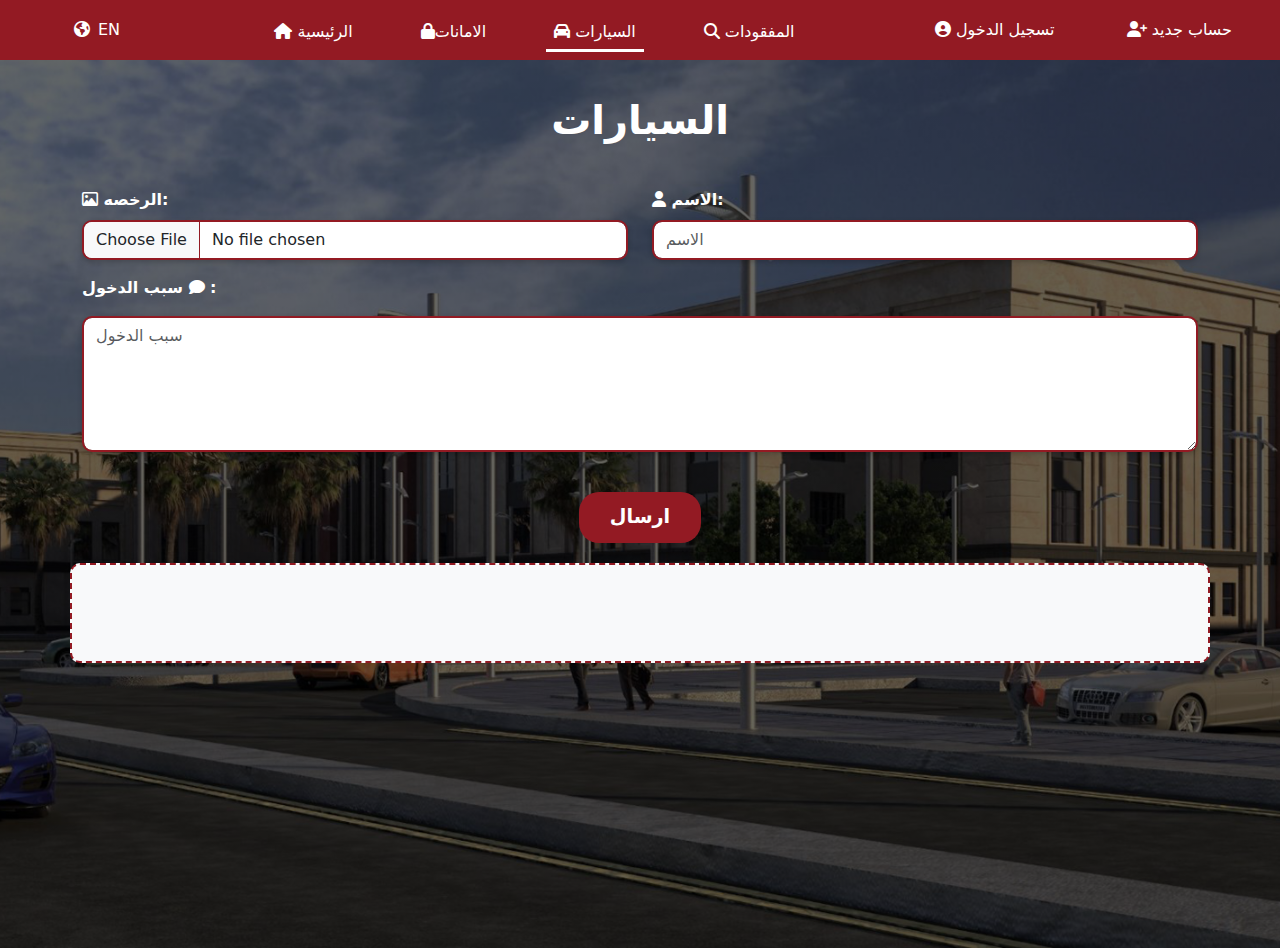
<file: car_arabic.html>
<!DOCTYPE html>
<html lang="en">
  <head>
    <meta charset="UTF-8" />
    <meta name="viewport" content="width=device-width, initial-scale=1.0" />
    <link rel="shortcut icon" href="./image/LOGO22.png" />
    <link rel="stylesheet" href="./css/all.css" />
    <link rel="stylesheet" href="./css/bootstrap.min.css" />
    <link rel="stylesheet" href="./css/cars.css" />
    <title>Cars</title>
  </head>
  <body>
    <nav class="navbar navbar-expand-lg best position-absolute w-100 top-0">
      <div class="container-fluid">
        <a class="navbar-brand text-white lang mx-3 ms-5" href="cars.html"
          ><i class="fa-solid fa-earth-americas me-2"></i>EN</a
        >
        <button
          class="navbar-toggler"
          type="button"
          data-bs-toggle="collapse"
          data-bs-target="#navbarSupportedContent"
          aria-controls="navbarSupportedContent"
          aria-expanded="false"
          aria-label="Toggle navigation"
        >
          <span class="navbar-toggler-icon"></span>
        </button>
        <div class="collapse navbar-collapse" id="navbarSupportedContent">
          <ul class="navbar-nav m-auto mb-2 mb-lg-0">
            <li class="nav-item">
              <a class="nav-link mx-3 text-white" href="index.html">
                <i class="fa-solid fa-house"></i> الرئيسية</a
              >
            </li>
            <li class="nav-item">
              <a class="nav-link mx-3 text-white" href="Deposit.html"
                ><i class="fa-solid fa-lock"></i>الامانات</a
              >
            </li>
            <li class="nav-item">
              <a class="nav-link mx-3 text-white active" href="cars.html"
                ><i class="fa-solid fa-car"></i> السيارات</a
              >
            </li>
            <li class="nav-item">
              <a class="nav-link mx-3 text-white" href="lost-and-found.html"
                ><i class="fa-solid fa-magnifying-glass"></i> المفقودات</a
              >
            </li>
          </ul>
          <button class="click mx-3" type="submit">
            <a href="login.html"
              ><i class="fa-solid fa-circle-user"></i> تسجيل الدخول</a
            >
          </button>
          <button class="click mx-3" type="submit">
            <a href="register.html"
              ><i class="fa-solid fa-user-plus"></i> حساب جديد</a
            >
          </button>
        </div>
      </div>
    </nav>


        <main class="my-bg">
          <section>
            <div class="text-center mt-5 pt-5 ">
              <h1 class=" fw-bold text-center" >السيارات</h1>
            </div>

        <div class="container py-4">
          <div class="row align-items-start">
            <div class="col-md-6 mb-3">
              <label class="form-label fw-bold text-white" for="photo"
                ><i class="fa-regular fa-image"></i> الرخصه:</label
              >
              <input
                type="file"
                id="photo"
                name="photo"
                class="form-control"
                accept="image/*"
                required
              />
            </div>

            <div class="col-md-6 mb-3">
              <label class="form-label fw-bold text-white" for="carModel"
                ><i class="fa-solid fa-user"></i> الاسم:</label
              >
              <input
                type="text"
                id="carModel"
                name="carModel"
                class="form-control"
                placeholder="الاسم"
                required
              />
            </div>

            <div class="col-12 mb-3">
              <label class="form-label fw-bold text-white" for="comment">
                سبب الدخول <i class="fa-solid fa-comment"></i> :</label
              >
              <textarea
                name="comment"
                id="comment"
                class="form-control mt-2"
                cols="30"
                rows="5"
                placeholder="سبب الدخول"
              ></textarea>
            </div>
          </div>
        </div>

        <div class="text-center">
          <button id="submitBtn" onclick="add()" class="btn btn-me btn-lg">
            ارسال
          </button>
          <button
            id="updateBtn"
            onclick="confirmUpdate()"
            class="btn btn-me btn-lg d-none"
          >
            تعديل
          </button>
        </div>

        <div class="container">
          <div class="row py-5" id="content"></div>
        </div>
      </section>
    </main>

    <script src="./js/cars.js"></script>
    <script src="./js/bootstrap.bundle.min.js"></script>
  </body>
</html>
</file>
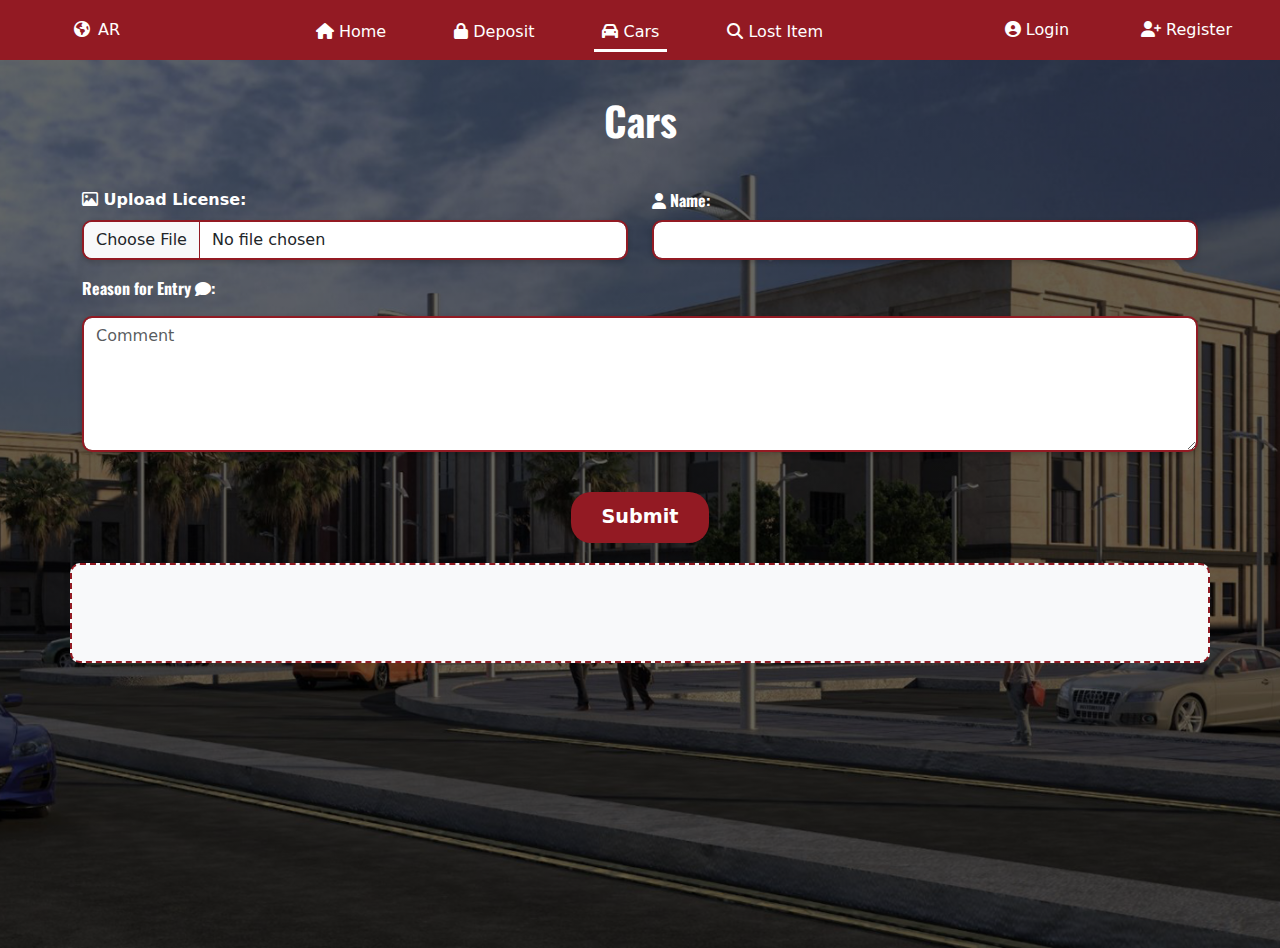
<file: cars.html>
<!DOCTYPE html>
<html lang="en">
  <head>
    <meta charset="UTF-8" />
    <meta name="viewport" content="width=device-width, initial-scale=1.0" />
    <link rel="shortcut icon" href="./image/LOGO22.png" />
    <link rel="stylesheet" href="./css/all.css">
    <link rel="stylesheet" href="./css/bootstrap.min.css" />
    <link rel="stylesheet" href="./css/cars.css" />
    <title>Cars</title>
  </head>
  <body>
    <nav class="navbar navbar-expand-lg best position-absolute w-100 top-0">
      <div class="container-fluid">
        <a class="navbar-brand text-white lang mx-3   ms-5" href="car_arabic.html"><i class="fa-solid fa-earth-americas me-2"></i>AR</a>
        <button
        class="navbar-toggler"
        type="button"
        data-bs-toggle="collapse"
        data-bs-target="#navbarSupportedContent"
        aria-controls="navbarSupportedContent"
        aria-expanded="false"
        aria-label="Toggle navigation"
      >
        <span class="navbar-toggler-icon"></span>
      </button>
      <div class="collapse navbar-collapse" id="navbarSupportedContent">
        <ul class="navbar-nav m-auto mb-2 mb-lg-0">
          <li class="nav-item">
            <a class="nav-link mx-3 text-white " href="index.html"> <i class="fa-solid fa-house"></i> Home</a>
          </li>
          <li class="nav-item">
            <a class="nav-link mx-3 text-white " href="Deposit.html"
              ><i class="fa-solid fa-lock"></i> Deposit</a
            >
          </li>
          <li class="nav-item">
            <a class="nav-link mx-3 text-white active" href="cars.html"><i class="fa-solid fa-car"></i> Cars</a>
          </li>
          <li class="nav-item">
            <a class="nav-link mx-3 text-white" href="lost-and-found.html"
              ><i class="fa-solid fa-magnifying-glass"></i> Lost Item</a
            >
          </li>
        </ul>
        <button class="click mx-3" type="submit">
          <a href="login.html"><i class="fa-solid fa-circle-user"></i> Login</a>
        </button>
        <button class="click mx-3" type="submit">
          <a href="register.html"><i class="fa-solid fa-user-plus"></i> Register</a>
        </button>
      </div>
    </div>
  </nav>


        <main class="my-bg">
          <section>
            <div class="text-center mt-5 pt-5 ">
              <h1 class=" fw-bold text-center font-main" >Cars</h1>
            </div>
        <div class="container py-4">
          <div class="row align-items-start">
            <div class="col-md-6 mb-3">
              <label class="form-label fw-bold text-white" for="photo"
                > <i class="fa-regular fa-image "></i> Upload License:</label
              >
              <input
                type="file"
                id="photo"
                name="photo"
                class="form-control"
                accept="image/*"
                required
              />
            </div>

            <div class="col-md-6 mb-3">
              <label class="form-label fw-bold text-white text-white font-main" for="carModel"><i class="fa-solid fa-user"></i> Name:</label>
              <input
                type="text"
                id="carModel"
                name="carModel"
                class="form-control"
                
                required
              />
            </div>

            <div class="col-12 mb-3">
              <label class="form-label fw-bold text-white font-main" for="comment">
                Reason for Entry <i class="fa-solid fa-comment"></i>:</label
              >
              <textarea
                name="comment"
                id="comment"
                class="form-control mt-2"
                cols="30"
                rows="5"
                placeholder="Comment"
              ></textarea>
            </div>
          </div>
        </div>

        <div class="text-center">
          <button id="submitBtn" onclick="add()" class="btn btn-me btn-lg">
            Submit
          </button>
          <button
            id="updateBtn"
            onclick="confirmUpdate()"
            class="btn btn-me btn-lg d-none"
          >
            Update
          </button>
        </div>

        <div class="container">
          <div class="row py-5" id="content"></div>
        </div>
      </section>
    </main>

    <script src="./js/cars.js"></script>
    <script src="./js/bootstrap.bundle.min.js"></script>
  </body>
</html>
</file>
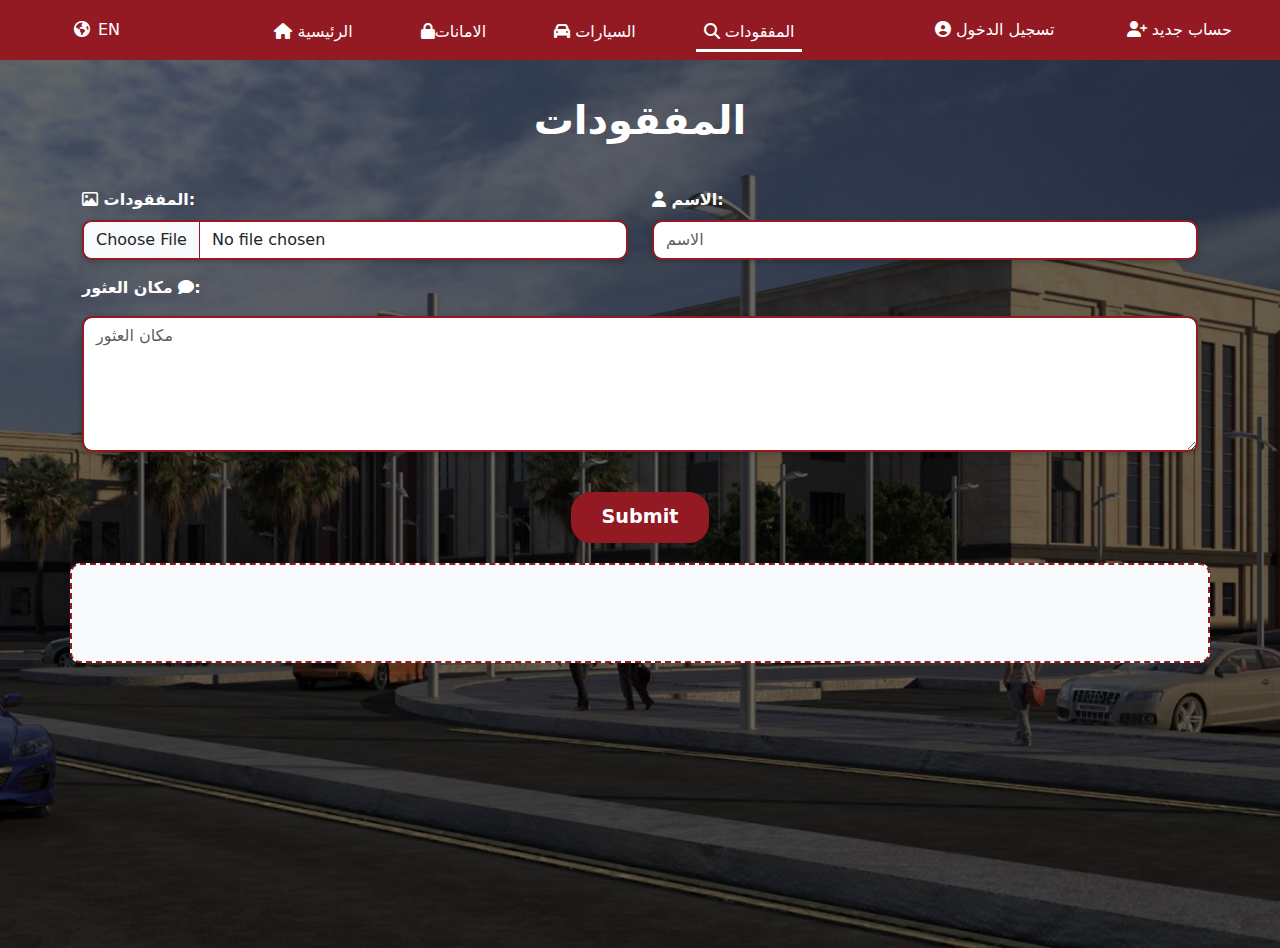
<file: lost-and-found-arabic.html>
<!DOCTYPE html>
<html lang="en">
  <head>
    <meta charset="UTF-8" />
    <meta name="viewport" content="width=device-width, initial-scale=1.0" />
    <link rel="shortcut icon" href="./image/LOGO22.png" />
    <link rel="stylesheet" href="./css/all.css">
    <link rel="stylesheet" href="./css/bootstrap.min.css" />
    <link rel="stylesheet" href="./css/lost-and-found.css" />
    <title>Lost Item</title>
  </head>
  <body>
    <nav class="navbar navbar-expand-lg best position-absolute w-100 top-0">
        <div class="container-fluid">
          <a class="navbar-brand text-white lang mx-3 ms-5" href="lost-and-found.html" ><i class="fa-solid fa-earth-americas me-2"></i>EN</a >
          <button
            class="navbar-toggler"
            type="button"
            data-bs-toggle="collapse"
            data-bs-target="#navbarSupportedContent"
            aria-controls="navbarSupportedContent"
            aria-expanded="false"
            aria-label="Toggle navigation"
          >
            <span class="navbar-toggler-icon"></span>
          </button>
          <div class="collapse navbar-collapse" id="navbarSupportedContent">
            <ul class="navbar-nav m-auto mb-2 mb-lg-0">
              <li class="nav-item">
                <a class="nav-link mx-3 text-white" href="index.html">
                  <i class="fa-solid fa-house"></i> الرئيسية</a
                >
              </li>
              <li class="nav-item">
                <a class="nav-link mx-3 text-white" href="Deposit.html"
                  ><i class="fa-solid fa-lock"></i>الامانات</a
                >
              </li>
              <li class="nav-item">
                <a class="nav-link mx-3 text-white " href="cars.html"
                  ><i class="fa-solid fa-car"></i> السيارات</a
                >
              </li>
              <li class="nav-item">
                <a class="nav-link mx-3 text-white  active " href="lost-and-found.html"
                  ><i class="fa-solid fa-magnifying-glass"></i> المفقودات</a
                >
              </li>
            </ul>
            <button class="click mx-3" type="submit">
              <a href="login.html"
                ><i class="fa-solid fa-circle-user"></i> تسجيل الدخول</a
              >
            </button>
            <button class="click mx-3" type="submit">
              <a href="register.html"
                ><i class="fa-solid fa-user-plus"></i> حساب جديد</a
              >
            </button>
          </div>
        </div>
      </nav>
  
   
        <main class="my-bg">
          <section>
            <div class="text-center mt-5 pt-5 ">
              <h1 class=" fw-bold text-center" >المفقودات</h1>
            </div>
        <div class="container py-4">
          <div class="row align-items-start">
            <div class="col-md-6 mb-3">
              <label class="form-label fw-bold text-white" for="photo"><i class="fa-regular fa-image"></i> المفقودات:</label>
              <input
                type="file"
                id="photo"
                name="photo"
                class="form-control"
                accept="image/*"
                required
              />
            </div>

            <div class="col-md-6 mb-3">
              <label class="form-label fw-bold text-white" for="name"><i class="fa-solid fa-user"></i> الاسم:</label>
              <input
                type="text"
                id="name"
                name="name"
                class="form-control"
                placeholder="الاسم"
                required
              />
            </div>

            <div class="col-12 mb-3">
              <label class="form-label fw-bold text-white" for="comment"
                >مكان العثور <i class="fa-solid fa-comment"></i>: </label
              >
              <textarea
                name="comment"
                id="comment"
                class="form-control mt-2"
                cols="30"
                rows="5"
                placeholder="مكان العثور "
              ></textarea>
            </div>
          </div>
        </div>

        <div class="text-center">
          <button id="submitBtn" onclick="add()" class="btn btn-me btn-lg">
            Submit
          </button>
          <button
            id="updateBtn"
            onclick="confirmUpdate()"
            class="btn btn-me btn-lg d-none"
          >
            Update
          </button>
        </div>

        <div class="container">
          <div class="row py-5" id="content"></div>
        </div>
      </section>
    </main>

    <script src="./js/lost-and-found.js"></script>
    <script src="./js/bootstrap.bundle.min.js"></script>
  </body>
</html>
</file>
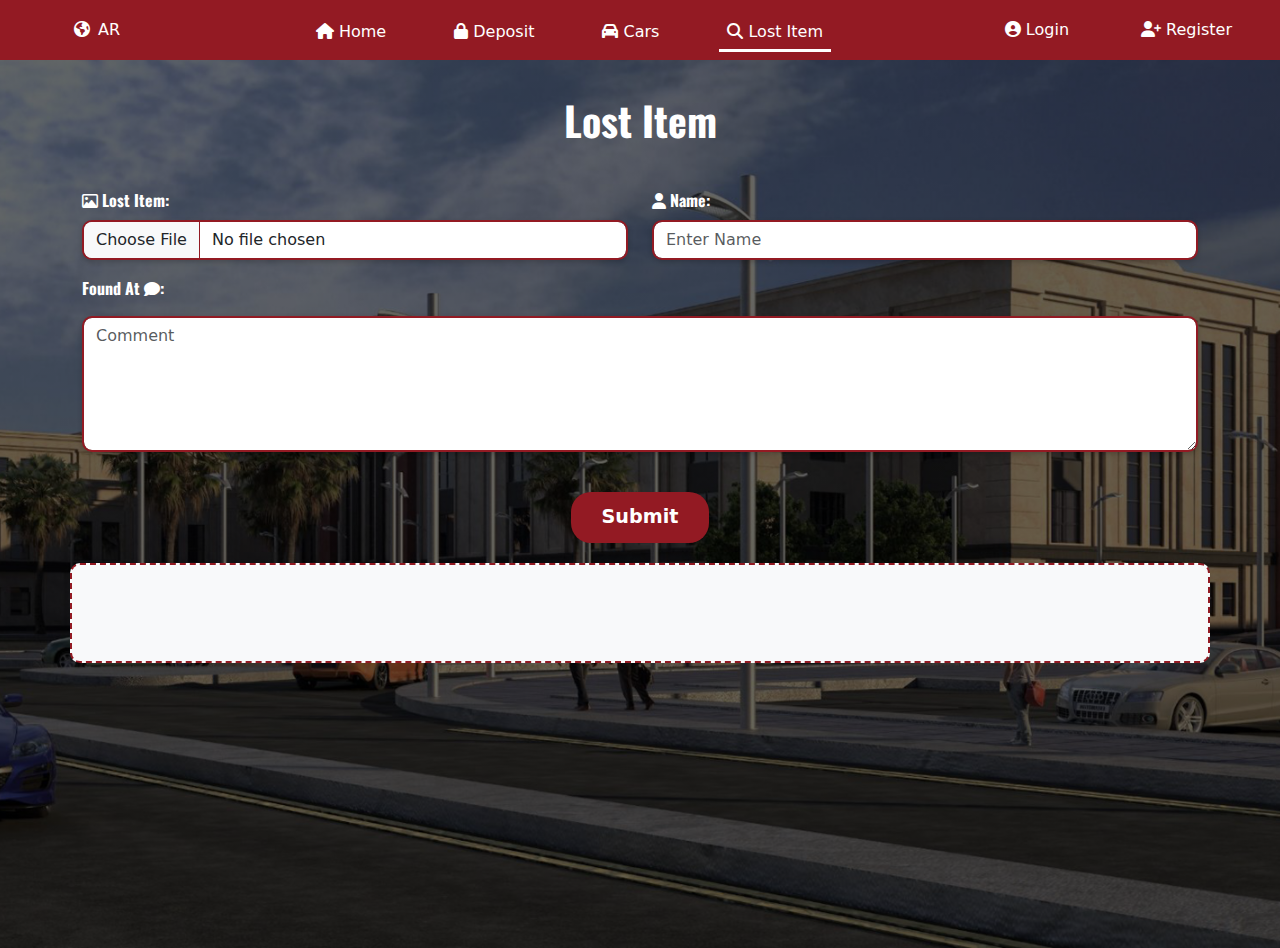
<file: lost-and-found.html>
<!DOCTYPE html>
<html lang="en">
  <head>
    <meta charset="UTF-8" />
    <meta name="viewport" content="width=device-width, initial-scale=1.0" />
    <link rel="shortcut icon" href="./image/LOGO22.png" />
    <link rel="stylesheet" href="./css/all.css">
    <link rel="stylesheet" href="./css/bootstrap.min.css" />
    <link rel="stylesheet" href="./css/lost-and-found.css" />
    <title>Lost Item</title>
  </head>
  <body >
    <nav class="navbar navbar-expand-lg best position-absolute w-100 top-0">
      <div class="container-fluid">
        <a class="navbar-brand text-white lang mx-3   ms-5" href="lost-and-found-arabic.html"><i class="fa-solid fa-earth-americas me-2"></i>AR</a>
        <button
        class="navbar-toggler"
        type="button"
        data-bs-toggle="collapse"
        data-bs-target="#navbarSupportedContent"
        aria-controls="navbarSupportedContent"
        aria-expanded="false"
        aria-label="Toggle navigation"
      >
        <span class="navbar-toggler-icon"></span>
      </button>
      <div class="collapse navbar-collapse" id="navbarSupportedContent">
        <ul class="navbar-nav m-auto mb-2 mb-lg-0">
          <li class="nav-item">
            <a class="nav-link mx-3 text-white " href="index.html"> <i class="fa-solid fa-house"></i> Home</a>
          </li>
          <li class="nav-item">
            <a class="nav-link mx-3 text-white " href="Deposit.html"
              ><i class="fa-solid fa-lock"></i> Deposit</a
            >
          </li>
          <li class="nav-item">
            <a class="nav-link mx-3 text-white" href="cars.html"><i class="fa-solid fa-car"></i> Cars</a>
          </li>
          <li class="nav-item">
            <a class="nav-link mx-3 text-white active" href="lost-and-found.html"
              ><i class="fa-solid fa-magnifying-glass"></i> Lost Item</a
            >
          </li>
        </ul>
        <button class="click mx-3" type="submit">
          <a href="login.html"><i class="fa-solid fa-circle-user"></i> Login</a>
        </button>
        <button class="click mx-3" type="submit">
          <a href="register.html"><i class="fa-solid fa-user-plus"></i> Register</a>
        </button>
      </div>
    </div>
  </nav>

    <main class="my-bg">
      <section>
        <div class="text-center mt-5 pt-5 ">
          <h1 class=" fw-bold text-center font-main" >Lost Item</h1>
        </div>

        <div class="container py-4">
          <div class="row align-items-start">
            <div class="col-md-6 mb-3">
              <label class="form-label fw-bold text-white font-main" for="photo"><i class="fa-regular fa-image me-1"></i>Lost Item:</label>
              <input
                type="file"
                id="photo"
                name="photo"
                class="form-control"
                accept="image/*"
                required
              />
            </div>

            <div class="col-md-6 mb-3">
              <label class="form-label fw-bold text-white font-main" for="name"><i class="fa-solid fa-user"></i> Name:</label>
              <input
                type="text"
                id="name"
                name="name"
                class="form-control"
                placeholder="Enter Name"
                required
              />
            </div>

            <div class="col-12 mb-3">
              <label class="form-label fw-bold text-white font-main" for="comment"
                >Found At <i class="fa-solid fa-comment"></i>:</label
              >
              <textarea
                name="comment"
                id="comment"
                class="form-control mt-2"
                cols="30"
                rows="5"
                placeholder="Comment"
              ></textarea>
            </div>
          </div>
        </div>

        <div class="text-center">
          <button id="submitBtn" onclick="add()" class="btn btn-me btn-lg">
            Submit
          </button>
          <button
            id="updateBtn"
            onclick="confirmUpdate()"
            class="btn btn-me btn-lg d-none"
          >
            Update
          </button>
        </div>

        <div class="container">
          <div class="row py-5" id="content"></div>
        </div>
      </section>
    </main>

    <script src="./js/lost-and-found.js"></script>
    <script src="./js/bootstrap.bundle.min.js"></script>
  </body>
</html>
</file>
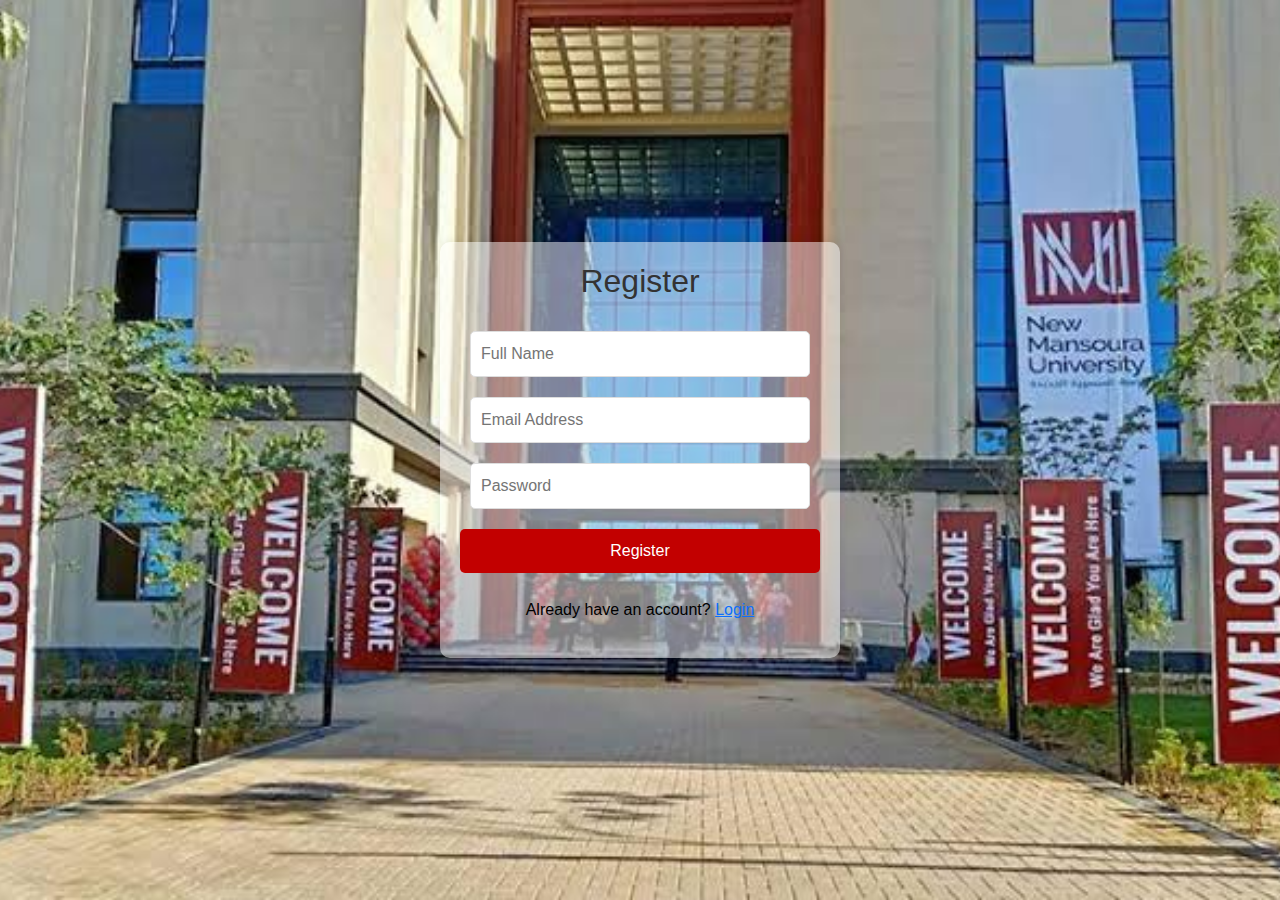
<file: register.html>
<!DOCTYPE html>
<html lang="en">
<head>
    <meta charset="UTF-8">
    <meta name="viewport" content="width=device-width, initial-scale=1.0">
    <title>Register</title>
    <link rel="shortcut icon" href="./image/LOGO22.png">
    <link rel="stylesheet" href="./css/bootstrap.min.css" />
    <link rel="stylesheet" href="./css/register.css">
    <link rel="stylesheet" href="https://cdnjs.cloudflare.com/ajax/libs/font-awesome/5.15.4/css/all.min.css">

</head>
<body>
    <div class="register-container">
        <h2>Register</h2>
        <form class="register-form" action="#" method="post">
            <input type="text" name="fullname" placeholder="Full Name" required>
            <input type="email" name="email" placeholder="Email Address" required>
            <input type="password" name="password" placeholder="Password" required>
            <button type="submit" onclick="validateForm(event)">Register</button>

            <p class="register__login">
                Already have an account? <a href="login.html">Login</a></p>
        </form>
     </div>
     
    <script src="./js/bootstrap.bundle.min.js"></script>
                <script src="./js/register.js"></script>
</body>
</html>
</file>
<file: css/cars.css>
:root {
    --main-color: #931A23;
    --second-color: #ffffff;
  }
  
  * {
    box-sizing: border-box;
    margin: 0;
    padding: 0;
  }
  
  @font-face {
    font-family: font-code ;
    src: url(../webfonts/Oswald-VariableFont_wght.ttf);
  }

  .font-main{
    font-family: 'font-code';
  }



  /* Navbar */
  .best {
    background-color: var(--main-color);
  }
  
  .navbar .nav-link {
    position: relative;
  }
  
  .navbar .nav-link::after {
    content: '';
    position: absolute;
    bottom: 0;
    left: 0;
    width: 0;
    height: 3px;
    background-color: var(--second-color);
    transition: 0.4s;
  }
  
  .navbar .nav-link:hover::after {
    width: 100%;
  }
  
  .navbar .nav-item {
    margin-left: 20px;
  }
  
  .navbar .nav-link.active {
    color: var(--second-color); 
  }
  
  .navbar .nav-link.active::after {
    width: 100%;
    background-color: var(--second-color);
  }
  



  /* Buttons */
  nav .lang {
    border: 2px solid transparent;
    border-radius: 10px;
    padding: 8px 12px; 
    font-size: medium;
    background-color: transparent;
    color: var(--second-color); 
    cursor: pointer;
    text-decoration: none; 
    transition: all 0.3s ease-in-out; 
}

nav .lang:hover {
    background-color: var(--second-color) !important;
    color: var(--main-color) !important;
    text-decoration: none !important;
}

  .click a{
    text-decoration: none;
    color: var(--second-color);
    
    border: 1px;
    border-color: transparent;
    border-radius: 10px;
    padding: 10px;
    text-align: center;
    transition: 0.4s;
  }
  .click  {
    
    background-color: transparent;
    border: 1px;
    color: var(--second-color);
    border-color: transparent;
    border-radius: 10px;
    padding: 10px;
    text-align: center;
    transition: 0.4s;
  }
  
  .click:hover a {
    background-color: var(--second-color);
    color: var(--main-color);
    
  }



.my-bg {
    background-image: linear-gradient(rgba(0, 0, 0, 0.6), rgba(0, 0, 0, 0.6)), url('../image/t-7.jpg');
    background-position: center center;
    background-size: cover;
    height: 100vh;
    color: var(--second-color);
}
.form-control {
    border: 2px solid var(--main-color);
    border-radius: 10px;
    box-shadow: 0px 2px 5px rgba(0, 0, 0, 0.2);
}
.form-label {
    font-weight: bold;
    color: #343a40;
    

}
button.btn-me {
    border-radius: 20px;
    padding: 10px 30px;
    font-size: 1.2rem;
    font-weight: bold;
    color: var(--second-color);
    background-color: var(--main-color);
    transition: 0.3s;
    cursor: pointer;    
}
button.btn-me:hover{
    border: 1px black solid;
    background-color: rgba(0, 0, 0, 0.3);
}
.container {
    margin-top: 20px;
}
#content {
    background-color: #f8f9fa;
    border: 2px dashed var(--main-color);
    border-radius: 10px;
    padding: 20px;
}
.card {
    padding: 15px; /* Adjust padding as needed */
    margin: 10px;
    border: 1px solid #ccc;
    border-radius: 10px;
    background-color: #ffffff;
    box-shadow: 0px 2px 5px rgba(0, 0, 0, 0.1);
}
</file>
<file: css/lost-and-found.css>
:root {
    --main-color: #931A23;
    --second-color: #ffffff;
  }
  
  * {
    box-sizing: border-box;
    margin: 0;
    padding: 0;
  }
  @font-face {
    font-family: font-code ;
    src: url(../webfonts/Oswald-VariableFont_wght.ttf);
  }

  .font-main{
    font-family: 'font-code';
  }


  
  /* Navbar */
  .best {
    background-color: var(--main-color);
  }
  
  .navbar .nav-link {
    position: relative;
  }
  
  .navbar .nav-link::after {
    content: '';
    position: absolute;
    bottom: 0;
    left: 0;
    width: 0;
    height: 3px;
    background-color: var(--second-color);
    transition: 0.4s;
  }
  
  .navbar .nav-link:hover::after {
    width: 100%;
  }
  
  .navbar .nav-item {
    margin-left: 20px;
  }
  
  .navbar .nav-link.active {
    color: var(--second-color); 
  }
  
  .navbar .nav-link.active::after {
    width: 100%;
    background-color: var(--second-color);
  }
  



  /* Buttons */
  nav .lang {
    border: 2px solid transparent;
    border-radius: 10px;
    padding: 8px 12px; 
    font-size: medium;
    background-color: transparent;
    color: var(--second-color); 
    cursor: pointer;
    text-decoration: none; 
    transition: all 0.3s ease-in-out; 
}

nav .lang:hover {
    background-color: var(--second-color) !important;
    color: var(--main-color) !important;
    text-decoration: none !important;
}

  .click a{
    text-decoration: none;
    color: var(--second-color);
    
    border: 1px;
    border-color: transparent;
    border-radius: 10px;
    padding: 10px;
    text-align: center;
    transition: 0.4s;
  }
  .click  {
    
    background-color: transparent;
    border: 1px;
    color: var(--second-color);
    border-color: transparent;
    border-radius: 10px;
    padding: 10px;
    text-align: center;
    transition: 0.4s;
  }
  
  .click:hover a {
    background-color: var(--second-color);
    color: var(--main-color);
    
  }



.my-bg {
    background-image: linear-gradient(rgba(0, 0, 0, 0.6), rgba(0, 0, 0, 0.6)),url('../image/t-7.jpg');
    background-position: center center;
    background-size: cover;
    height: 100vh;
    color: var(--second-color);
}
.form-control {
    border: 2px solid var(--main-color);
    border-radius: 10px;
    box-shadow: 0px 2px 5px rgba(0, 0, 0, 0.2);
}
.form-label {
    font-weight: bold;
    color: #343a40;
}
button.btn-me {
    border-radius: 20px;
    padding: 10px 30px;
    font-size: 1.2rem;
    font-weight: bold;
    color: var(--second-color);
    background-color: var(--main-color);
    transition: 0.3s;
    cursor: pointer;    
}
button.btn-me:hover{
    border: 1px black solid;
}
.container {
    margin-top: 20px;
}
#content {
    background-color: #f8f9fa;
    border: 2px dashed var(--main-color);
    border-radius: 10px;
    padding: 20px;
}
.card {
    padding: 15px; 
    margin: 10px;
    border: 1px solid #ccc;
    border-radius: 10px;
    background-color: #ffffff;
    box-shadow: 0px 2px 5px rgba(0, 0, 0, 0.1);
}
</file>
<file: css/register.css>
body {
    font-family: Arial, sans-serif;
    margin: 0;
    padding: 0;
    display: flex;
    justify-content: center;
    align-items: center;
    height: 100vh;
    background-image:url(../image/register.jpg) ; 
    background-size: cover;
    background-position: center center;
}

.register-container {
    background-color: rgba(255, 255, 255, 0.496);
    padding: 20px;
    border-radius: 10px;
    box-shadow: 0 0 10px rgba(0, 0, 0, 0.1);
    width: 400px;
    max-width: 100%;
    text-align: center;
}

.register-container h2 {
    margin-bottom: 20px;
    color: #333;
}

.register-form input[type="text"],
.register-form input[type="email"],
.register-form input[type="password"] {
    width: calc(100% - 20px);
    padding: 10px;
    margin: 10px 0;
    border: 1px solid #ddd;
    border-radius: 5px;
    font-size: 16px;
    transition: border-color 0.3s;
}

.register-form input[type="text"]:focus,
.register-form input[type="email"]:focus,
.register-form input[type="password"]:focus {
    outline: none;
    border-color: #c20000;
}

.register-form button {
    width: 100%;
    padding: 10px;
    margin: 10px 0;
    border: none;
    border-radius: 5px;
    background-color: #c20000;
    color: #fff;
    font-size: 16px;
    cursor: pointer;
    transition: background-color 0.3s;
}

.register-form button:hover {
    background-color: #c20000;
}

.register-form p {
    margin-top: 15px;
    color: #000000;
}
</file>
